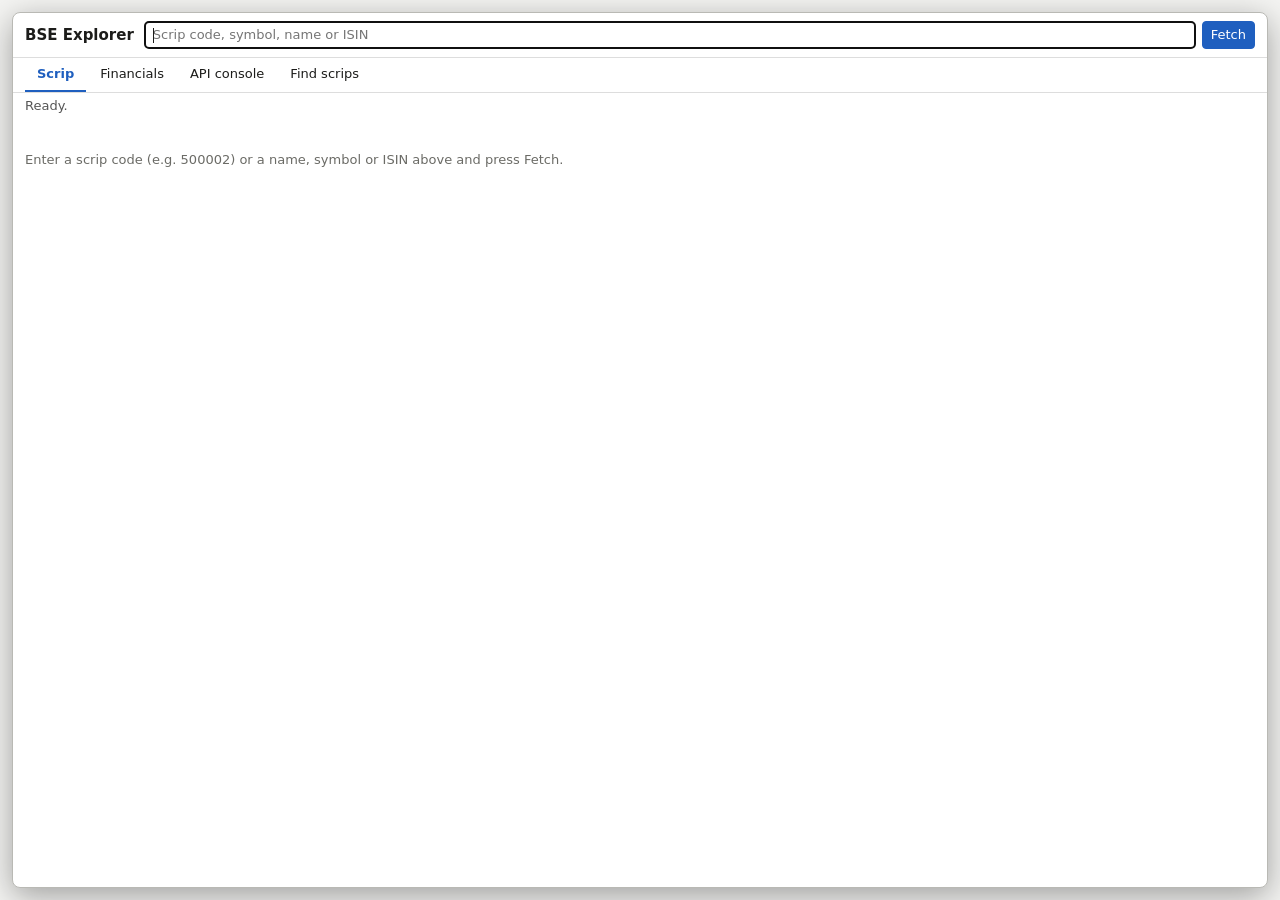
<file: index.html>
<!doctype html>
<html lang="en">
<head>
  <meta charset="utf-8">
  <meta name="viewport" content="width=device-width, initial-scale=1">
  <title>BSE Announcements</title>
  <!-- For GitHub Pages set to publish the repository root: the app lives in docs/. -->
  <meta http-equiv="refresh" content="0; url=docs/">
  <link rel="canonical" href="docs/">
</head>
<body>
  <p><a href="docs/">Open BSE Announcements</a></p>
</body>
</html>
</file>
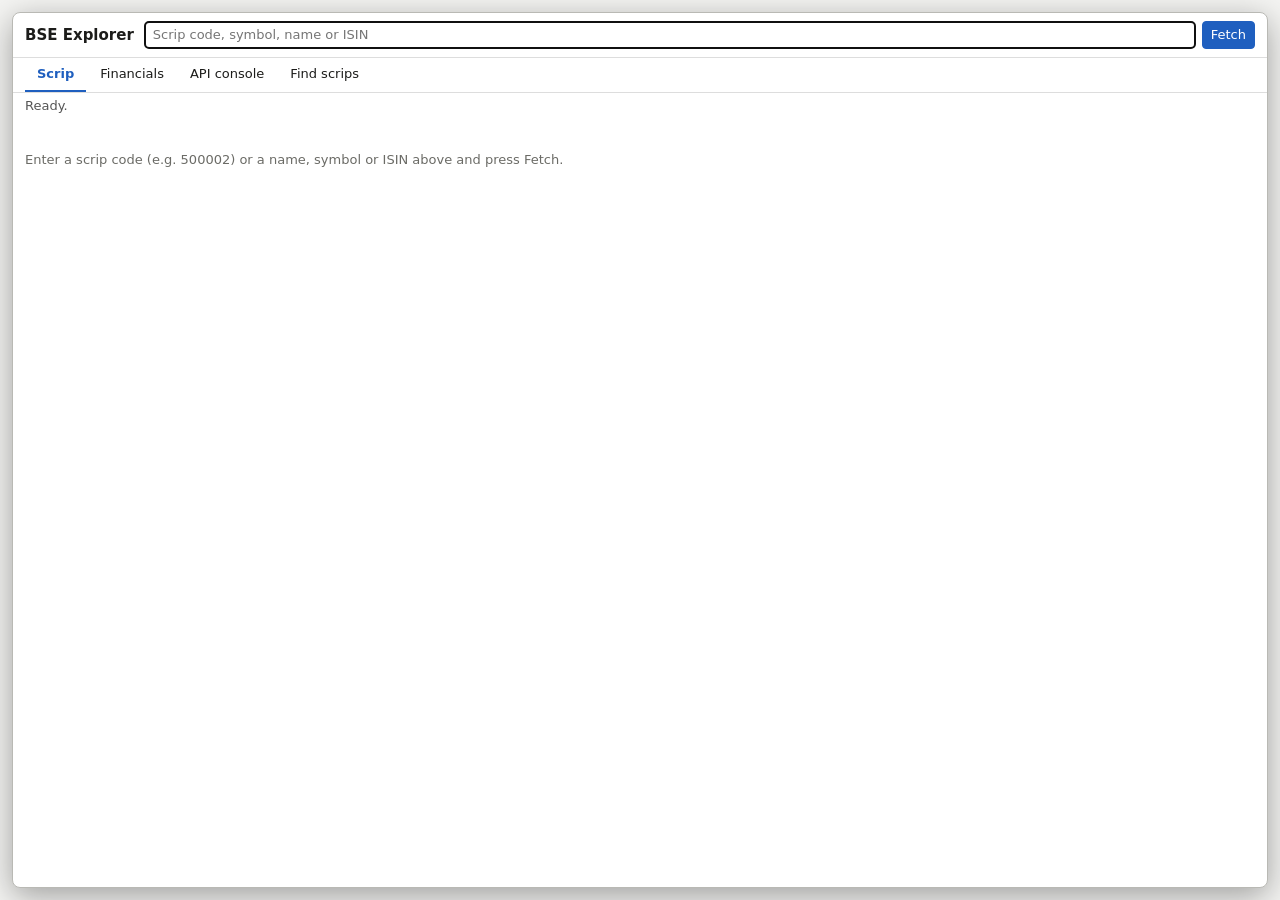
<file: docs/index.html>
<!doctype html>
<html lang="en">
<head>
  <meta charset="utf-8">
  <meta name="viewport" content="width=device-width, initial-scale=1">
  <title>BSE Explorer</title>
  <style>html,body{margin:0;height:100%;background:#f4f4f2}</style>
</head>
<body>
  <!-- BSE only answers its own site, so the calls go through a proxy that forwards /bse/... to BSE:
       the local one (proxy/local_proxy.py) when this page is on localhost, otherwise a Cloudflare
       Worker (proxy/cloudflare-worker.js). Use ?proxy=<worker url> to point at your own Worker;
       it is remembered in this browser. -->
  <script>
    (() => {
      const KEY = "bse_explorer_proxy", DEFAULT_WORKER = "https://bse-proxy.goransh-gattani.workers.dev";
      let proxy;
      if (/^(localhost|127\.0\.0\.1)$/.test(location.hostname)) proxy = "";
      else {
        const asked = new URLSearchParams(location.search).get("proxy");
        try { if (asked) localStorage.setItem(KEY, asked); proxy = localStorage.getItem(KEY); } catch { /* storage blocked */ }
        proxy = (asked || proxy || DEFAULT_WORKER).replace(/\/+$/, "");
      }
      window.BSE_EXPLORER_PROXY = proxy;
    })();
  </script>
  <script src="explorer.js"></script>
</body>
</html>
</file>
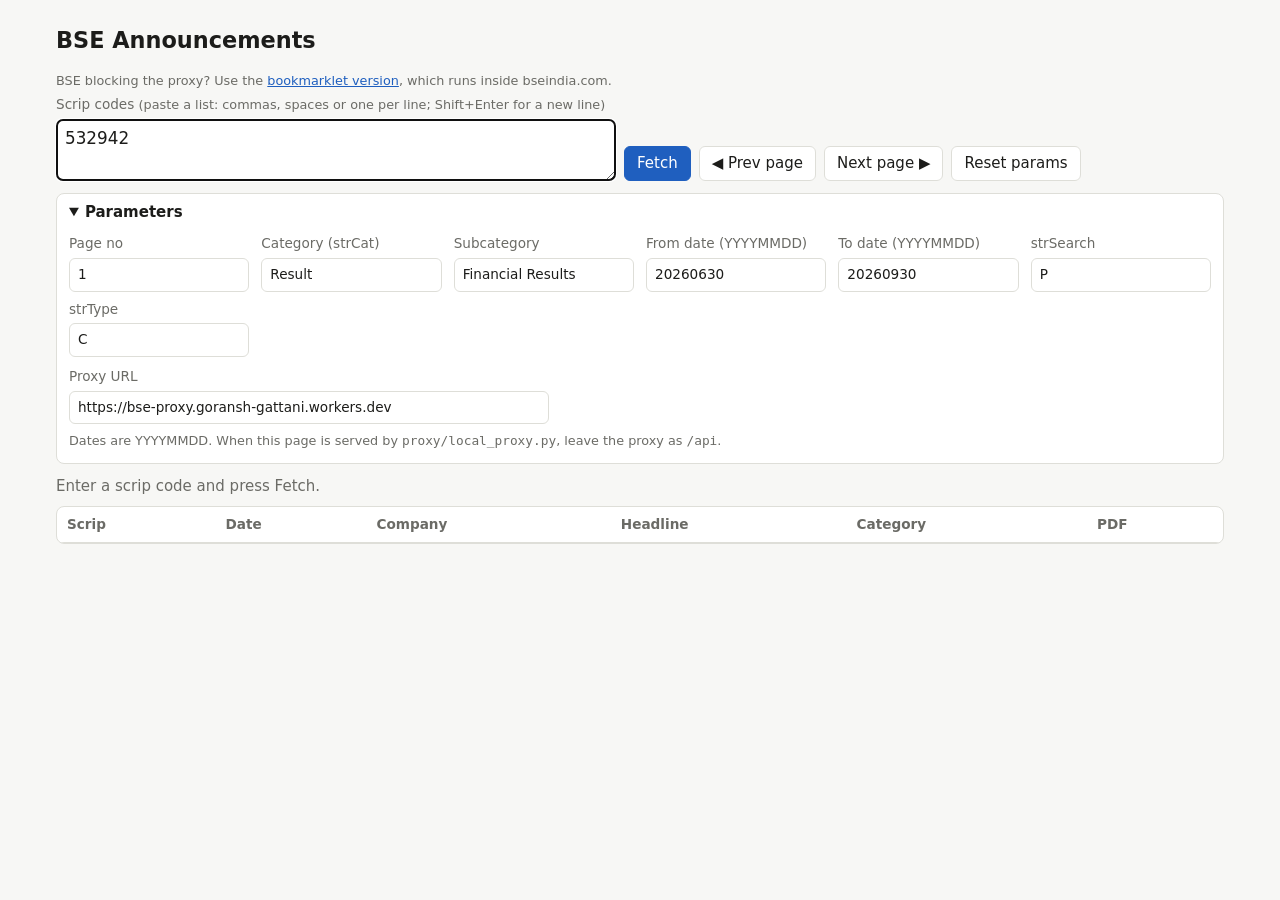
<file: docs/announcements.html>
<!doctype html>
<html lang="en">
<head>
  <meta charset="utf-8">
  <meta name="viewport" content="width=device-width, initial-scale=1">
  <title>BSE Announcements</title>
  <link rel="stylesheet" href="style.css">
</head>
<body>
  <main>
    <h1>BSE Announcements</h1>
    <p class="hint">BSE blocking the proxy? Use the <a href="bookmarklet.html">bookmarklet version</a>, which runs inside bseindia.com.</p>

    <form id="fetch-form" class="toolbar">
      <label class="scrips"><span>Scrip codes <span class="hint">(paste a list: commas, spaces or one per line; Shift+Enter for a new line)</span></span>
        <textarea id="scrip" name="scrip" rows="2" autocomplete="off" spellcheck="false" required></textarea>
      </label>
      <button type="submit" id="fetch-btn" class="primary">Fetch</button>
      <button type="button" id="prev-btn">◀ Prev page</button>
      <button type="button" id="next-btn">Next page ▶</button>
      <button type="button" id="reset-btn">Reset params</button>
    </form>

    <details id="params-panel" open>
      <summary>Parameters</summary>
      <div id="params" class="params"></div>
      <label class="proxy">Proxy URL
        <input id="proxy" placeholder="https://your-worker.workers.dev" autocomplete="off">
      </label>
      <p class="hint">Dates are YYYYMMDD. When this page is served by <code>proxy/local_proxy.py</code>, leave the proxy as <code>/api</code>.</p>
    </details>

    <p id="status" role="status">Enter a scrip code and press Fetch.</p>

    <div class="table-wrap">
      <table>
        <thead>
          <tr><th>Scrip</th><th>Date</th><th>Company</th><th>Headline</th><th>Category</th><th>PDF</th></tr>
        </thead>
        <tbody id="rows"></tbody>
      </table>
    </div>
  </main>
  <script src="app.js?v=5"></script>
</body>
</html>
</file>
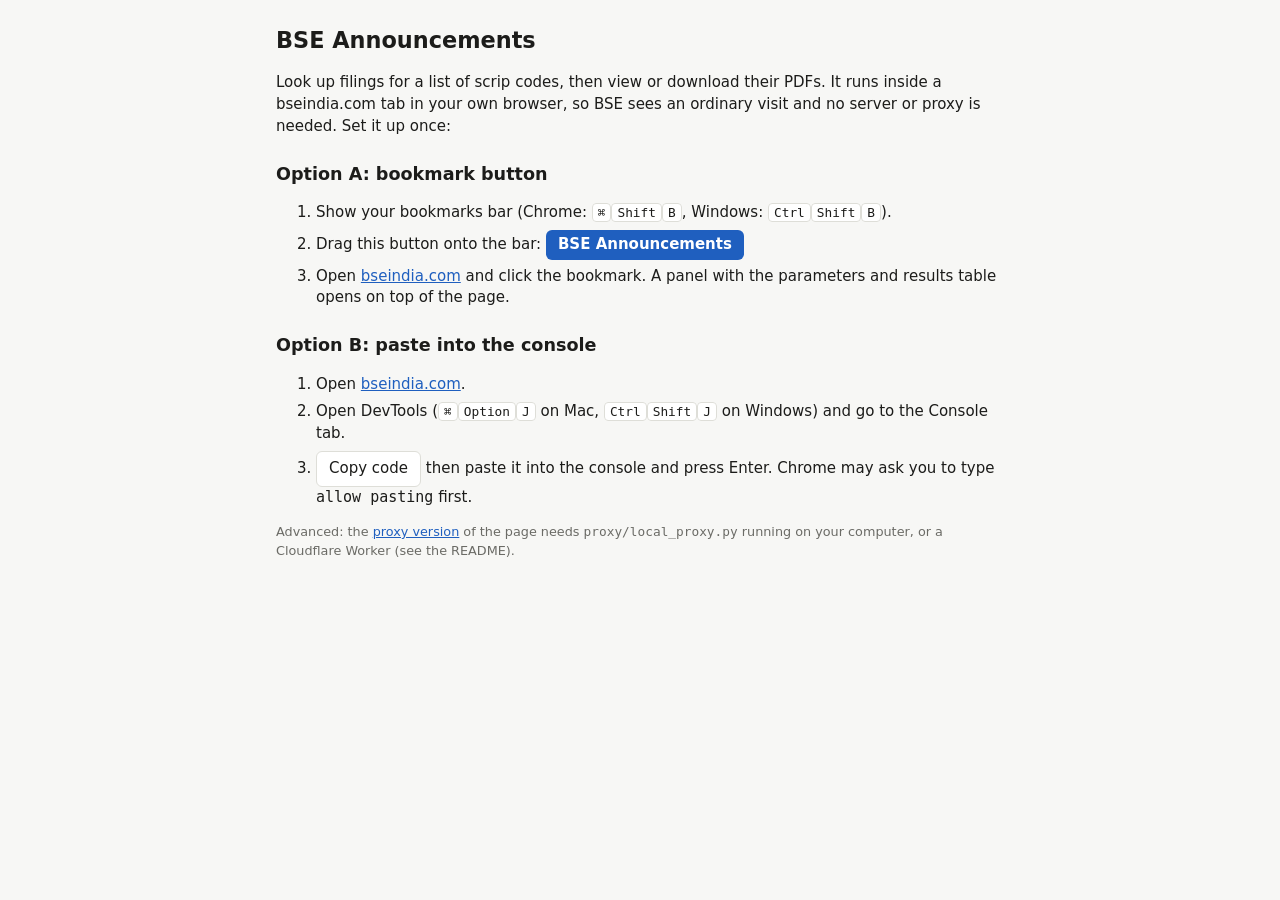
<file: docs/bookmarklet.html>
<!doctype html>
<html lang="en">
<head>
  <meta charset="utf-8">
  <meta name="viewport" content="width=device-width, initial-scale=1">
  <title>BSE Bookmarklet</title>
  <link rel="stylesheet" href="style.css">
</head>
<body>
  <main class="narrow">
    <h1>BSE Announcements</h1>
    <p>Look up filings for a list of scrip codes, then view or download their PDFs. It runs inside a bseindia.com tab in your own browser, so BSE sees an ordinary visit and no server or proxy is needed. Set it up once:</p>

    <h2>Option A: bookmark button</h2>
    <ol>
      <li>Show your bookmarks bar (Chrome: <kbd>⌘</kbd><kbd>Shift</kbd><kbd>B</kbd>, Windows: <kbd>Ctrl</kbd><kbd>Shift</kbd><kbd>B</kbd>).</li>
      <li>Drag this button onto the bar: <a id="bookmarklet" class="bookmarklet" href="#">BSE Announcements</a></li>
      <li>Open <a href="https://www.bseindia.com/corporates/ann.html" target="_blank" rel="noopener">bseindia.com</a> and click the bookmark. A panel with the parameters and results table opens on top of the page.</li>
    </ol>

    <h2>Option B: paste into the console</h2>
    <ol>
      <li>Open <a href="https://www.bseindia.com/corporates/ann.html" target="_blank" rel="noopener">bseindia.com</a>.</li>
      <li>Open DevTools (<kbd>⌘</kbd><kbd>Option</kbd><kbd>J</kbd> on Mac, <kbd>Ctrl</kbd><kbd>Shift</kbd><kbd>J</kbd> on Windows) and go to the Console tab.</li>
      <li><button type="button" id="copy">Copy code</button> then paste it into the console and press Enter. Chrome may ask you to type <code>allow pasting</code> first.</li>
    </ol>
    <p id="status" role="status"></p>
    <p class="hint">Advanced: the <a href="announcements.html?proxy">proxy version</a> of the page needs <code>proxy/local_proxy.py</code> running on your computer, or a Cloudflare Worker (see the README).</p>
  </main>
  <script>
    fetch("bookmarklet.js")
      .then((r) => r.text())
      .then((code) => {
        document.getElementById("bookmarklet").href = "javascript:" + encodeURIComponent(code);
        document.getElementById("copy").onclick = () =>
          navigator.clipboard.writeText(code).then(
            () => (document.getElementById("status").textContent = "Copied. Paste it into the console on bseindia.com."),
            () => (document.getElementById("status").textContent = "Copy failed; open bookmarklet.js and copy it by hand.")
          );
      });
  </script>
</body>
</html>
</file>
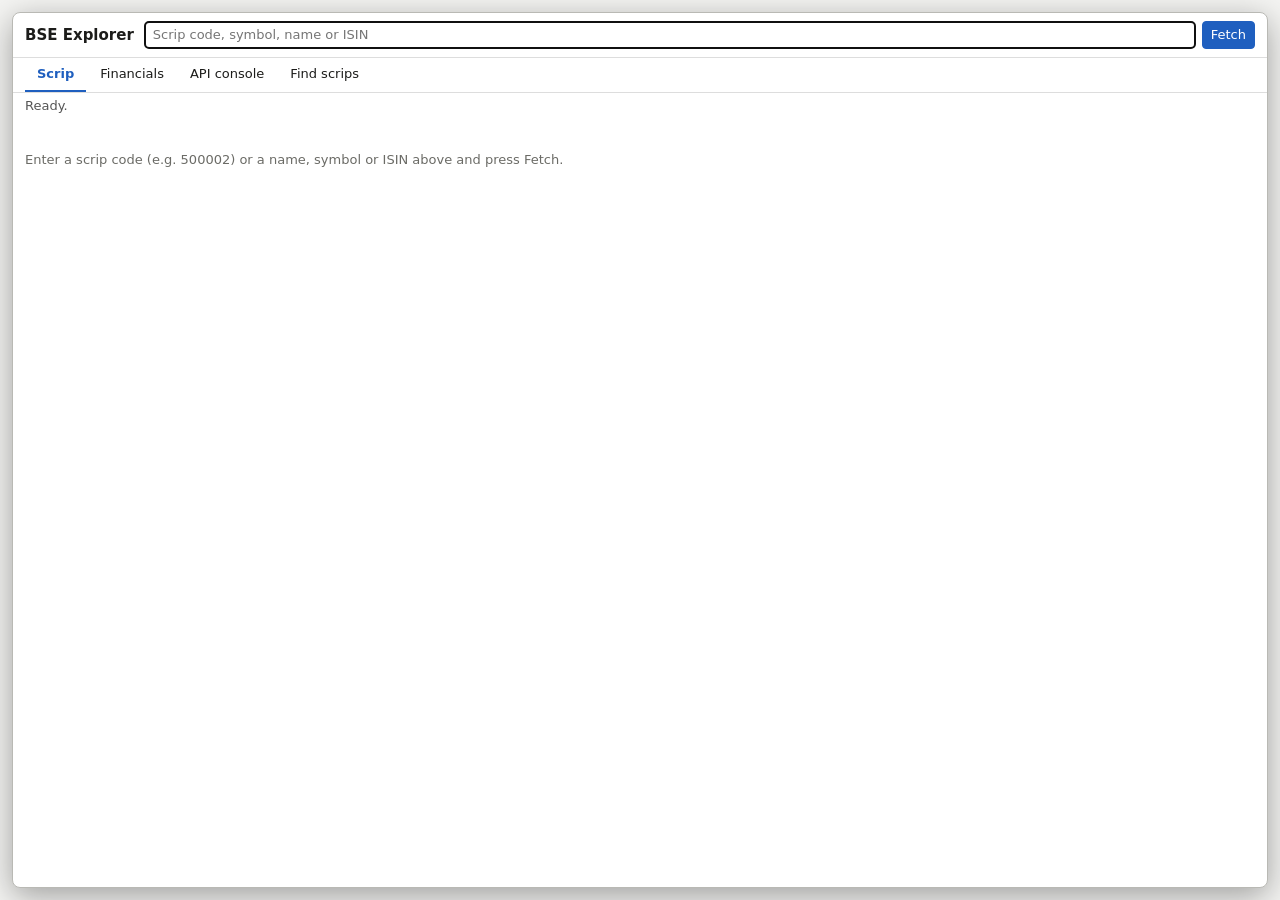
<file: docs/explorer-app.html>
<!doctype html>
<html lang="en">
<head>
  <meta charset="utf-8">
  <title>BSE Explorer</title>
  <!-- Old address of the Explorer; it now lives at the site root. -->
  <script>location.replace("./" + location.search);</script>
  <meta http-equiv="refresh" content="0; url=./">
</head>
<body><p><a href="./">Open BSE Explorer</a></p></body>
</html>
</file>
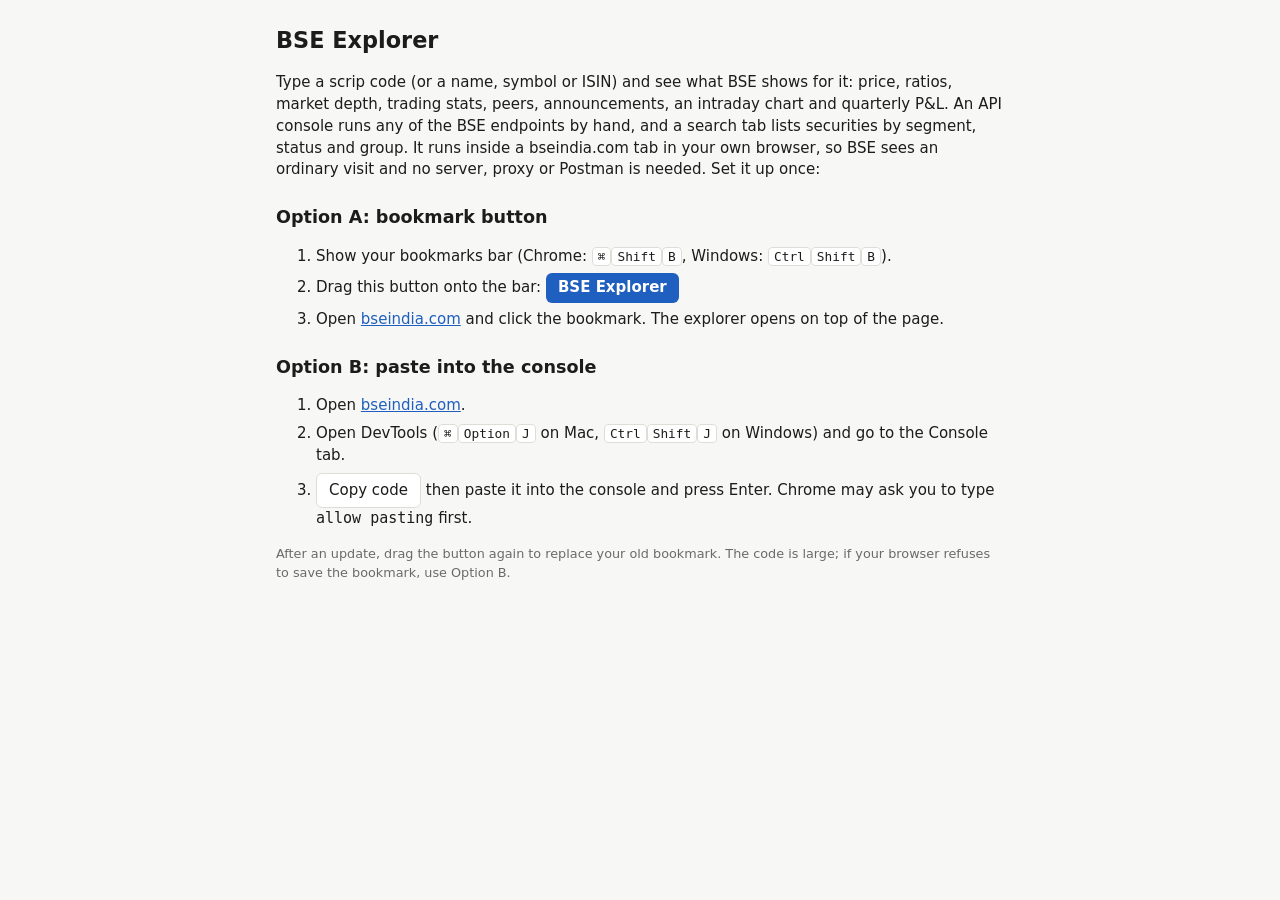
<file: docs/explorer.html>
<!doctype html>
<html lang="en">
<head>
  <meta charset="utf-8">
  <meta name="viewport" content="width=device-width, initial-scale=1">
  <title>BSE Explorer</title>
  <link rel="stylesheet" href="style.css">
</head>
<body>
  <main class="narrow">
    <h1>BSE Explorer</h1>
    <p>Type a scrip code (or a name, symbol or ISIN) and see what BSE shows for it: price, ratios, market depth, trading stats, peers, announcements, an intraday chart and quarterly P&amp;L. An API console runs any of the BSE endpoints by hand, and a search tab lists securities by segment, status and group. It runs inside a bseindia.com tab in your own browser, so BSE sees an ordinary visit and no server, proxy or Postman is needed. Set it up once:</p>

    <h2>Option A: bookmark button</h2>
    <ol>
      <li>Show your bookmarks bar (Chrome: <kbd>⌘</kbd><kbd>Shift</kbd><kbd>B</kbd>, Windows: <kbd>Ctrl</kbd><kbd>Shift</kbd><kbd>B</kbd>).</li>
      <li>Drag this button onto the bar: <a id="bookmarklet" class="bookmarklet" href="#">BSE Explorer</a></li>
      <li>Open <a href="https://www.bseindia.com/" target="_blank" rel="noopener">bseindia.com</a> and click the bookmark. The explorer opens on top of the page.</li>
    </ol>

    <h2>Option B: paste into the console</h2>
    <ol>
      <li>Open <a href="https://www.bseindia.com/" target="_blank" rel="noopener">bseindia.com</a>.</li>
      <li>Open DevTools (<kbd>⌘</kbd><kbd>Option</kbd><kbd>J</kbd> on Mac, <kbd>Ctrl</kbd><kbd>Shift</kbd><kbd>J</kbd> on Windows) and go to the Console tab.</li>
      <li><button type="button" id="copy">Copy code</button> then paste it into the console and press Enter. Chrome may ask you to type <code>allow pasting</code> first.</li>
    </ol>
    <p id="status" role="status"></p>
    <p id="local" hidden><strong>Running on localhost?</strong> The explorer itself is the <a href="./">front page</a> (start <code>python3 proxy/local_proxy.py</code> first; a plain static server cannot reach BSE).</p>
    <p class="hint">After an update, drag the button again to replace your old bookmark. The code is large; if your browser refuses to save the bookmark, use Option B.</p>
  </main>
  <script>
    if (/^(localhost|127\.0\.0\.1)$/.test(location.hostname)) document.getElementById("local").hidden = false;
    fetch("explorer.js")
      .then((r) => r.text())
      .then((code) => {
        document.getElementById("bookmarklet").href = "javascript:" + encodeURIComponent(code);
        document.getElementById("copy").onclick = () =>
          navigator.clipboard.writeText(code).then(
            () => (document.getElementById("status").textContent = "Copied. Paste it into the console on bseindia.com."),
            () => (document.getElementById("status").textContent = "Copy failed; open explorer.js and copy it by hand.")
          );
      });
  </script>
</body>
</html>
</file>
<file: docs/style.css>
:root {
  --bg: #f7f7f5;
  --surface: #ffffff;
  --text: #1c1c1a;
  --muted: #6b6b66;
  --border: #deded8;
  --accent: #1f5fbf;
  --accent-text: #ffffff;
  --error: #b3261e;
  --row-hover: #f0f3f8;
  color-scheme: light dark;
}

@media (prefers-color-scheme: dark) {
  :root {
    --bg: #161615;
    --surface: #1f1f1d;
    --text: #ececea;
    --muted: #9a9a94;
    --border: #3a3a36;
    --accent: #6ea0ec;
    --accent-text: #0e1a2c;
    --error: #f2877f;
    --row-hover: #262a31;
  }
}

* { box-sizing: border-box; }

body {
  margin: 0;
  background: var(--bg);
  color: var(--text);
  font: 15px/1.45 system-ui, -apple-system, "Segoe UI", Roboto, sans-serif;
}

main { max-width: 1200px; margin: 0 auto; padding: 16px; }

h1 { font-size: 1.4rem; margin: 0.5rem 0 1rem; }

label { display: flex; flex-direction: column; gap: 4px; font-size: 0.85rem; color: var(--muted); }

input {
  font: inherit;
  color: var(--text);
  background: var(--surface);
  border: 1px solid var(--border);
  border-radius: 6px;
  padding: 6px 8px;
  min-width: 0;
}

button {
  font: inherit;
  color: var(--text);
  background: var(--surface);
  border: 1px solid var(--border);
  border-radius: 6px;
  padding: 6px 12px;
  cursor: pointer;
}
button:hover { border-color: var(--accent); }
button:disabled { opacity: 0.6; cursor: progress; }
button.primary { background: var(--accent); border-color: var(--accent); color: var(--accent-text); }

.toolbar { display: flex; flex-wrap: wrap; align-items: flex-end; gap: 8px; }
textarea {
  font: inherit;
  color: var(--text);
  background: var(--surface);
  border: 1px solid var(--border);
  border-radius: 6px;
  padding: 6px 8px;
  resize: vertical;
}
.toolbar .scrips { flex: 1 1 320px; max-width: 560px; }
.toolbar .scrips .hint { display: inline; margin: 0; }
.toolbar #scrip { width: 100%; font-size: 1.05rem; min-height: 2.4rem; }

details {
  margin: 12px 0;
  padding: 8px 12px;
  background: var(--surface);
  border: 1px solid var(--border);
  border-radius: 8px;
}
summary { cursor: pointer; font-weight: 600; }

.params {
  display: grid;
  grid-template-columns: repeat(auto-fill, minmax(170px, 1fr));
  gap: 8px 12px;
  margin: 10px 0;
}
.proxy { max-width: 480px; }
.hint { font-size: 0.8rem; color: var(--muted); margin: 8px 0 4px; }

#status { margin: 8px 0; color: var(--muted); }
#status.error { color: var(--error); }

.table-wrap { overflow-x: auto; border: 1px solid var(--border); border-radius: 8px; background: var(--surface); }
table { width: 100%; border-collapse: collapse; }
th, td { padding: 8px 10px; text-align: left; vertical-align: top; border-bottom: 1px solid var(--border); }
th { font-size: 0.85rem; color: var(--muted); font-weight: 600; white-space: nowrap; }
tbody tr:hover { background: var(--row-hover); }
tbody tr:last-child td { border-bottom: none; }
td.date, td.scrip { white-space: nowrap; }
td.headline { min-width: 280px; }
td.pdf { text-align: center; white-space: nowrap; }
td.pdf a { color: var(--accent); text-decoration: none; font-weight: 600; }
td.pdf a + a { margin-left: 12px; }
tr.nopdf td { color: var(--muted); }

main.narrow { max-width: 760px; }
h2 { font-size: 1.1rem; margin: 1.5rem 0 0.5rem; }
li { margin: 6px 0; }
a { color: var(--accent); }
kbd { font: 0.8rem ui-monospace, monospace; border: 1px solid var(--border); border-radius: 4px; padding: 1px 5px; background: var(--surface); }
a.bookmarklet {
  display: inline-block;
  padding: 4px 12px;
  border-radius: 6px;
  background: var(--accent);
  color: var(--accent-text);
  text-decoration: none;
  font-weight: 600;
  cursor: grab;
}

/* Sign-in (Railway version only; see docs/auth.js). */
.auth-pending main { display: none; }
.auth-gate { max-width: 420px; margin: 15vh auto 0; padding: 24px; text-align: center; }
.auth-gate .error { color: var(--error); min-height: 1.4em; }
.auth-bar { display: flex; justify-content: flex-end; align-items: center; gap: 8px; margin: 0; font-size: 0.85rem; color: var(--muted); }
</file>
